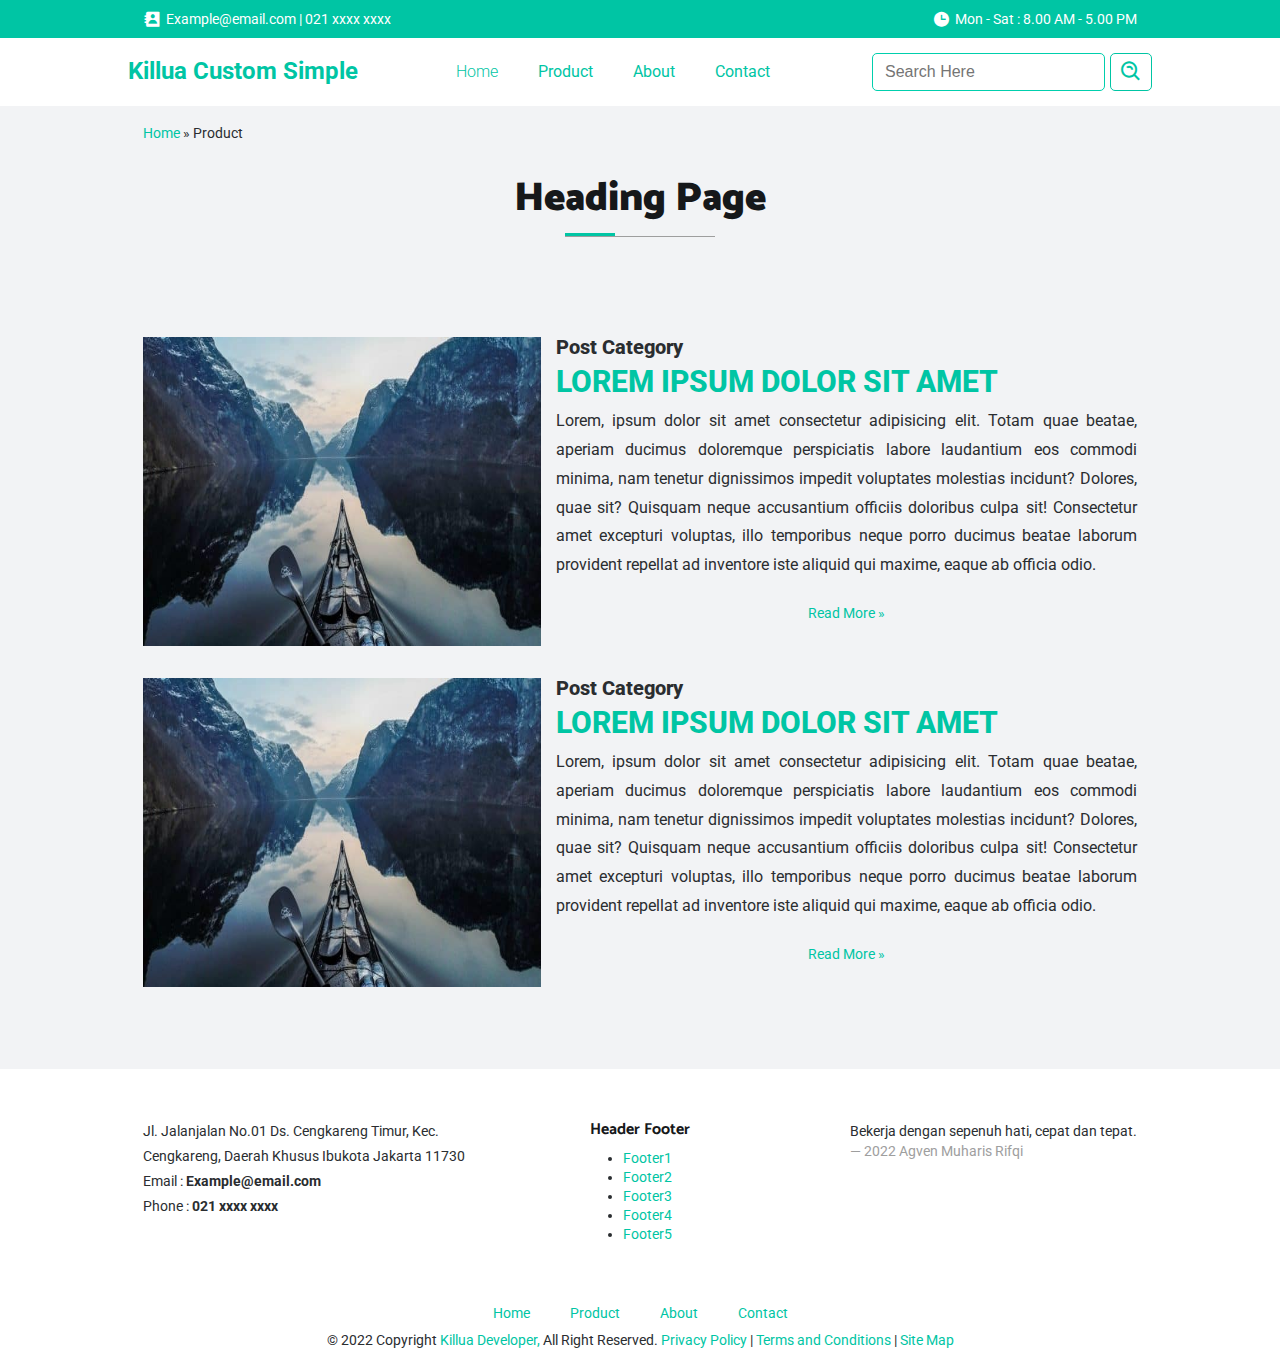
<file: theme-template/index.html>
<!DOCTYPE html>
<html lang="en">

<head>
    <meta charset="UTF-8">
    <meta http-equiv="X-UA-Compatible" content="IE=edge">
    <meta name="viewport" content="width=device-width, initial-scale=1.0">
    <style>
        @import url('https://fonts.googleapis.com/css2?family=Catamaran:wght@700;900&family=Roboto:wght@100;300;400;500;700;900&display=swap');
    </style>
    <link href='https://unpkg.com/boxicons@2.1.2/css/boxicons.min.css' rel='stylesheet'>
    <link rel="stylesheet" href="assets/css/reset.css">
    <link rel="stylesheet" href="assets/css/responsive.css">
    <link rel="stylesheet" href="style.css">
    <title>Index | Killua Custom Simple</title>
</head>

<body>

    <!-- Awal Header -->
    <header>
        <!-- Awal Topbar -->
        <div class="topbar-wrapper">
            <div class="container topbar-content">
                <div class="topbar">
                    <i class='icon-topbar bx bxs-contact'></i>
                    <span class="desc-topbar">Example@email.com | 021 xxxx xxxx</span>
                </div>
                <div class="topbar">
                    <i class='icon-topbar bx bxs-time'></i>
                    <span class="desc-topbar">Mon - Sat : 8.00 AM - 5.00 PM</span>
                </div>
            </div>
        </div>
        <!-- Akhir Topbar -->

        <!-- Awal Navbar -->
        <nav class="navbar-wrapper">
            <div class="container navbar">
                <i id="toggle-nav" class='btn navbar-toggler bx bx-menu'></i>
                <a href="#" class="navbar-brand">
                    <!-- <img class="logo" src="assets/img/Logo.png" alt="Logo" title="Site Logo"> -->
                    <h4 class="title" title="Site Title">Killua Custom Simple</h4>
                </a>
                <div class="navbar-collapse" id="navbar-mobile">
                    <ul class="navbar-nav">
                        <li class="nav-item active">
                            <a href="#" class="nav-link">Home</a>
                        </li>
                        <li class="nav-item">
                            <a href="#" class="nav-link">Product</a>
                        </li>
                        <li class="nav-item">
                            <a href="" class="nav-link">About</a>
                        </li>
                        <li class="nav-item">
                            <a href="" class="nav-link">Contact</a>
                        </li>
                    </ul>
                    <form class="form-search">
                        <input class="form-input" type="search" placeholder="Search Here">
                        <button class="btn-search" type="submit">
                            <i class='btn icon-search bx bx-search-alt'></i>
                        </button>
                    </form>
                </div>
            </div>
        </nav>
        <!-- Akhir Navbar -->
    </header>
    <!-- Akhir Header -->

    <!-- Awal Main -->
    <main>
        <div class="container">
            <div class="breadcrumb">
                <p>
                    <a href="#">Home</a>
                    »
                    <span>Product</span>
                </p>
            </div>
            <h1 class="heading-page">Heading Page</h1>
            <article class="blogpage">
                <div class="post-wrapper">
                    <img class="post-thumbnail" src="assets/img/NGC.jpg" alt="Post">
                    <div class="post-content">
                        <a class="post-category">Post Category</a>
                        <a class="post-title">Lorem Ipsum Dolor Sit Amet</a>
                        <p class="post-content">
                            Lorem, ipsum dolor sit amet consectetur adipisicing elit. Totam quae
                            beatae, aperiam ducimus doloremque perspiciatis labore laudantium eos commodi minima, nam
                            tenetur dignissimos impedit voluptates molestias incidunt? Dolores, quae sit?
                            Quisquam neque accusantium officiis doloribus culpa sit! Consectetur amet excepturi
                            voluptas, illo temporibus neque porro ducimus beatae laborum provident repellat ad inventore
                            iste aliquid qui maxime, eaque ab officia odio.
                        </p>
                        <a class="post-link">Read More »</a>
                    </div>
                </div>
                <div class="post-wrapper">
                    <img class="post-thumbnail" src="assets/img/NGC.jpg" alt="Post">
                    <div class="post-content">
                        <a class="post-category">Post Category</a>
                        <a class="post-title">Lorem Ipsum Dolor Sit Amet</a>
                        <p class="post-content">
                            Lorem, ipsum dolor sit amet consectetur adipisicing elit. Totam quae
                            beatae, aperiam ducimus doloremque perspiciatis labore laudantium eos commodi minima, nam
                            tenetur dignissimos impedit voluptates molestias incidunt? Dolores, quae sit?
                            Quisquam neque accusantium officiis doloribus culpa sit! Consectetur amet excepturi
                            voluptas, illo temporibus neque porro ducimus beatae laborum provident repellat ad inventore
                            iste aliquid qui maxime, eaque ab officia odio.
                        </p>
                        <a class="post-link">Read More »</a>
                    </div>
                </div>
            </article>
        </div>
    </main>
    <!-- Akhir Main -->
    <!-- Awal Footer -->
    <footer class="footer">
        <div class="container">
            <div class="subfooter1">
                <div class="subfooter1-1">
                    <p>
                        Jl. Jalanjalan No.01 Ds. Cengkareng Timur, Kec. Cengkareng, Daerah Khusus Ibukota Jakarta 11730
                    </p>
                    <p>Email : <span>Example@email.com</span></p>
                    <p>Phone : <span>021 xxxx xxxx</span></p>
                </div>
                <div class="subfooter1-2">
                    <h6 class="header-footer">Header Footer</h6>
                    <ul>
                        <li><a href="">Footer1</a></li>
                        <li><a href="">Footer2</a></li>
                        <li><a href="">Footer3</a></li>
                        <li><a href="">Footer4</a></li>
                        <li><a href="">Footer5</a></li>
                    </ul>
                </div>
                <div class="subfooter1-3">
                    <figure>
                        <blockquote>
                            <p>Bekerja dengan sepenuh hati, cepat dan tepat.</p>
                        </blockquote>
                        <figcaption>
                            2022 Agven Muharis Rifqi
                        </figcaption>
                    </figure>
                </div>
            </div>
            <div class="subfooter2">
                <ul class="menu-footer">
                    <li class="footer-link">
                        <a href="">Home</a>
                    </li>
                    <li class="footer-link">
                        <a href="">Product</a>
                    </li>
                    <li class="footer-link">
                        <a href="">About</a>
                    </li>
                    <li class="footer-link">
                        <a href="">Contact</a>
                    </li>
                </ul>
                <div class="copyright-footer">
                    &copy; 2022 Copyright
                    <a href=""> Killua Developer, </a>
                    All Right Reserved.
                    <a href=""> Privacy Policy </a>
                    |
                    <a href=""> Terms and Conditions </a>
                    |
                    <a href=""> Site Map</a>
                </div>
            </div>
        </div>
    </footer>
    <!-- Akhir Footer -->


    <script src="assets/js/all.js"></script>
</body>

</html>
</file>
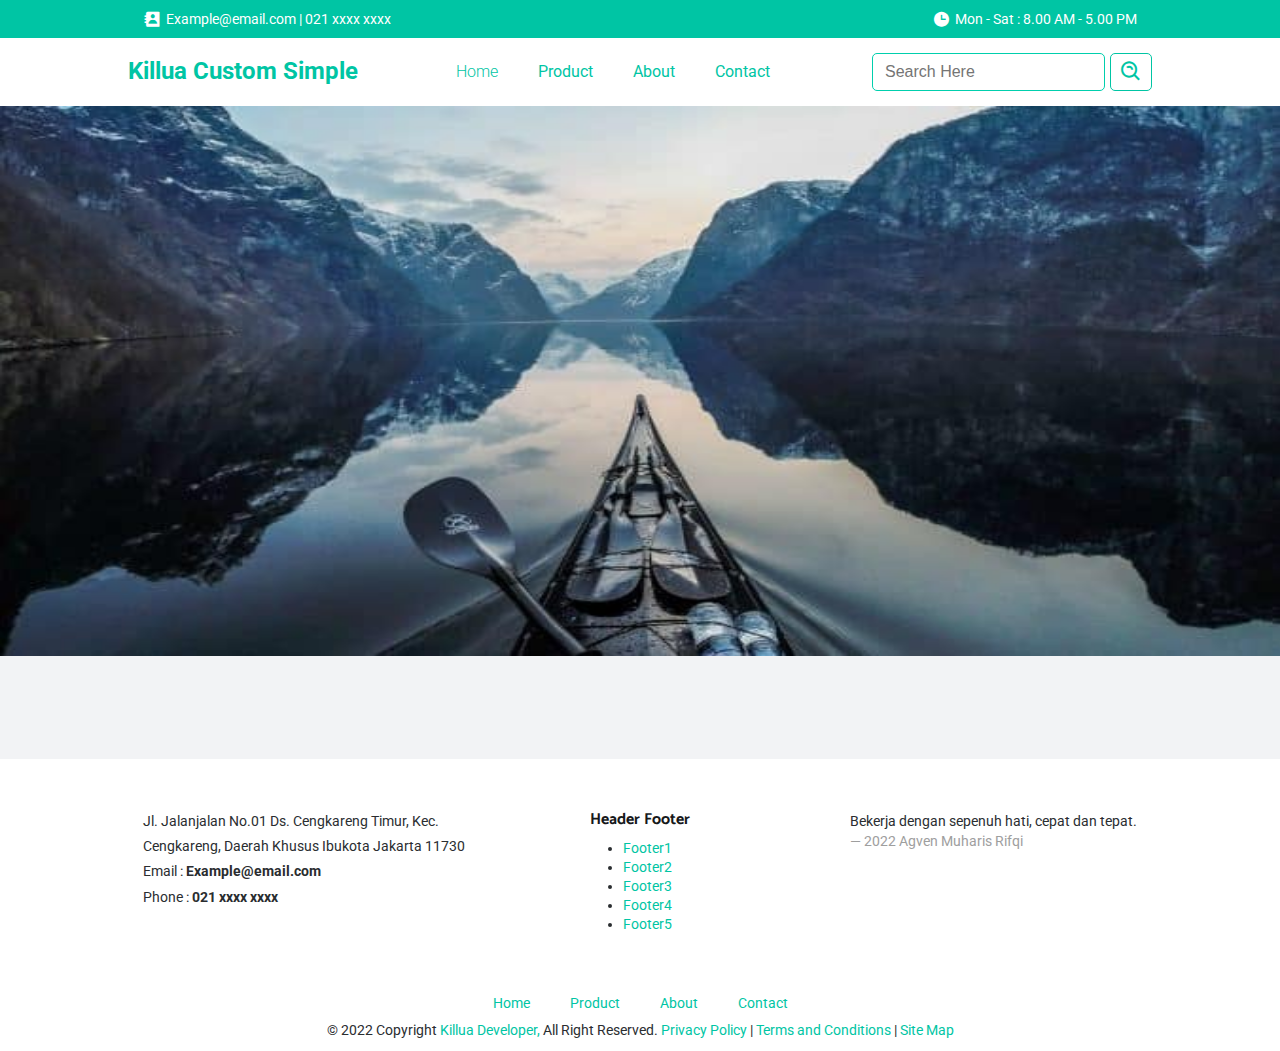
<file: theme-template/frontpage.html>
<!DOCTYPE html>
<html lang="en">

<head>
    <meta charset="UTF-8">
    <meta http-equiv="X-UA-Compatible" content="IE=edge">
    <meta name="viewport" content="width=device-width, initial-scale=1.0">
    <style>
        @import url('https://fonts.googleapis.com/css2?family=Catamaran:wght@700;900&family=Roboto:wght@100;300;400;500;700;900&display=swap');
    </style>
    <link href='https://unpkg.com/boxicons@2.1.2/css/boxicons.min.css' rel='stylesheet'>
    <link rel="stylesheet" href="assets/css/reset.css">
    <link rel="stylesheet" href="assets/css/responsive.css">
    <link rel="stylesheet" href="style.css">
    <title>Front Page | Killua Custom Simple</title>
</head>

<body>

    <!-- Awal Header -->
    <header>
        <!-- Awal Topbar -->
        <div class="topbar-wrapper">
            <div class="container topbar-content">
                <div class="topbar">
                    <i class='icon-topbar bx bxs-contact'></i>
                    <span class="desc-topbar">Example@email.com | 021 xxxx xxxx</span>
                </div>
                <div class="topbar">
                    <i class='icon-topbar bx bxs-time'></i>
                    <span class="desc-topbar">Mon - Sat : 8.00 AM - 5.00 PM</span>
                </div>
            </div>
        </div>
        <!-- Akhir Topbar -->

        <!-- Awal Navbar -->
        <nav class="navbar-wrapper">
            <div class="container navbar">
                <i id="toggle-nav" class='btn navbar-toggler bx bx-menu'></i>
                <a href="#" class="navbar-brand">
                    <!-- <img class="logo" src="assets/img/Logo.png" alt="Logo" title="Site Logo"> -->
                    <h4 class="title" title="Site Title">Killua Custom Simple</h4>
                </a>
                <div class="navbar-collapse" id="navbar-mobile">
                    <ul class="navbar-nav">
                        <li class="nav-item active">
                            <a href="#" class="nav-link">Home</a>
                        </li>
                        <li class="nav-item">
                            <a href="#" class="nav-link">Product</a>
                        </li>
                        <li class="nav-item">
                            <a href="" class="nav-link">About</a>
                        </li>
                        <li class="nav-item">
                            <a href="" class="nav-link">Contact</a>
                        </li>
                    </ul>
                    <form class="form-search">
                        <input class="form-input" type="search" placeholder="Search Here">
                        <button class="btn-search" type="submit">
                            <i class='btn icon-search bx bx-search-alt'></i>
                        </button>
                    </form>
                </div>
            </div>
        </nav>
        <!-- Akhir Navbar -->
    </header>
    <!-- Akhir Header -->

    <!-- Awal Main -->
    <main>
        <img class="jumbotron" src="assets/img/NGC.jpg" alt="Jumbotron">
        <div class="container">
            <article class="frontpage">

            </article>
        </div>
    </main>
    <!-- Akhir Main -->
    <!-- Awal Footer -->
    <footer class="footer">
        <div class="container">
            <div class="subfooter1">
                <div class="subfooter1-1">
                    <p>
                        Jl. Jalanjalan No.01 Ds. Cengkareng Timur, Kec. Cengkareng, Daerah Khusus Ibukota Jakarta 11730
                    </p>
                    <p>Email : <span>Example@email.com</span></p>
                    <p>Phone : <span>021 xxxx xxxx</span></p>
                </div>
                <div class="subfooter1-2">
                    <h6 class="header-footer">Header Footer</h6>
                    <ul>
                        <li><a href="">Footer1</a></li>
                        <li><a href="">Footer2</a></li>
                        <li><a href="">Footer3</a></li>
                        <li><a href="">Footer4</a></li>
                        <li><a href="">Footer5</a></li>
                    </ul>
                </div>
                <div class="subfooter1-3">
                    <figure>
                        <blockquote>
                            <p>Bekerja dengan sepenuh hati, cepat dan tepat.</p>
                        </blockquote>
                        <figcaption>
                            2022 Agven Muharis Rifqi
                        </figcaption>
                    </figure>
                </div>
            </div>
            <div class="subfooter2">
                <ul class="menu-footer">
                    <li class="footer-link">
                        <a href="">Home</a>
                    </li>
                    <li class="footer-link">
                        <a href="">Product</a>
                    </li>
                    <li class="footer-link">
                        <a href="">About</a>
                    </li>
                    <li class="footer-link">
                        <a href="">Contact</a>
                    </li>
                </ul>
                <div class="copyright-footer">
                    &copy; 2022 Copyright
                    <a href=""> Killua Developer, </a>
                    All Right Reserved.
                    <a href=""> Privacy Policy </a>
                    |
                    <a href=""> Terms and Conditions </a>
                    |
                    <a href=""> Site Map</a>
                </div>
            </div>
        </div>
    </footer>
    <!-- Akhir Footer -->


    <script src="assets/js/all.js"></script>
</body>

</html>
</file>
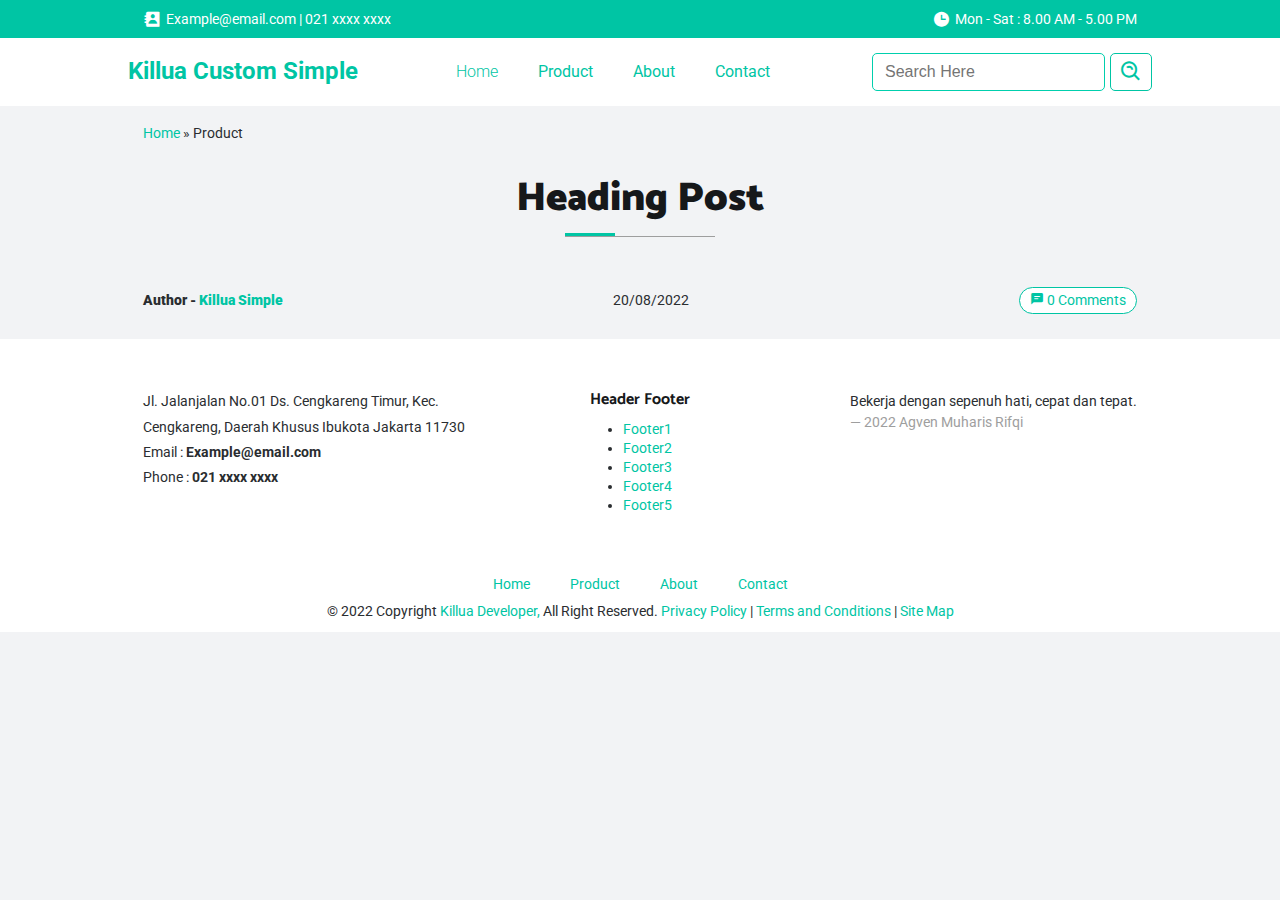
<file: theme-template/single.html>
<!DOCTYPE html>
<html lang="en">

<head>
    <meta charset="UTF-8">
    <meta http-equiv="X-UA-Compatible" content="IE=edge">
    <meta name="viewport" content="width=device-width, initial-scale=1.0">
    <style>
        @import url('https://fonts.googleapis.com/css2?family=Catamaran:wght@700;900&family=Roboto:wght@100;300;400;500;700;900&display=swap');
    </style>
    <link href='https://unpkg.com/boxicons@2.1.2/css/boxicons.min.css' rel='stylesheet'>
    <link rel="stylesheet" href="assets/css/reset.css">
    <link rel="stylesheet" href="assets/css/responsive.css">
    <link rel="stylesheet" href="style.css">
    <title>Single Page | Killua Custom Simple</title>
</head>

<body>

    <!-- Awal Header -->
    <header>
        <!-- Awal Topbar -->
        <div class="topbar-wrapper">
            <div class="container topbar-content">
                <div class="topbar">
                    <i class='icon-topbar bx bxs-contact'></i>
                    <span class="desc-topbar">Example@email.com | 021 xxxx xxxx</span>
                </div>
                <div class="topbar">
                    <i class='icon-topbar bx bxs-time'></i>
                    <span class="desc-topbar">Mon - Sat : 8.00 AM - 5.00 PM</span>
                </div>
            </div>
        </div>
        <!-- Akhir Topbar -->

        <!-- Awal Navbar -->
        <nav class="navbar-wrapper">
            <div class="container navbar">
                <i id="toggle-nav" class='btn navbar-toggler bx bx-menu'></i>
                <a href="#" class="navbar-brand">
                    <!-- <img class="logo" src="assets/img/Logo.png" alt="Logo" title="Site Logo"> -->
                    <h4 class="title" title="Site Title">Killua Custom Simple</h4>
                </a>
                <div class="navbar-collapse" id="navbar-mobile">
                    <ul class="navbar-nav">
                        <li class="nav-item active">
                            <a href="#" class="nav-link">Home</a>
                        </li>
                        <li class="nav-item">
                            <a href="#" class="nav-link">Product</a>
                        </li>
                        <li class="nav-item">
                            <a href="" class="nav-link">About</a>
                        </li>
                        <li class="nav-item">
                            <a href="" class="nav-link">Contact</a>
                        </li>
                    </ul>
                    <form class="form-search">
                        <input class="form-input" type="search" placeholder="Search Here">
                        <button class="btn-search" type="submit">
                            <i class='btn icon-search bx bx-search-alt'></i>
                        </button>
                    </form>
                </div>
            </div>
        </nav>
        <!-- Akhir Navbar -->
    </header>
    <!-- Akhir Header -->

    <!-- Awal Main -->
    <main>
        <div class="container">
            <div class="breadcrumb">
                <p>
                    <a href="#">Home</a>
                    »
                    <span>Product</span>
                </p>
            </div>
            <h1 class="heading-page">Heading Post</h1>
            <article class="singlepost">
                <div class="post-desc">
                    <p><strong>Author - <span style="color: var(--bg-primary);">Killua Simple</span></strong></p>
                    <p>20/08/2022</p>
                    <p class="btn btn-comment">
                        <i class='bx bxs-comment-detail'></i>
                        0 Comments
                    </p>
                </div>
                <div class="post-content">

                </div>
            </article>
        </div>
    </main>
    <!-- Akhir Main -->
    <!-- Awal Footer -->
    <footer class="footer">
        <div class="container">
            <div class="subfooter1">
                <div class="subfooter1-1">
                    <p>
                        Jl. Jalanjalan No.01 Ds. Cengkareng Timur, Kec. Cengkareng, Daerah Khusus Ibukota Jakarta 11730
                    </p>
                    <p>Email : <span>Example@email.com</span></p>
                    <p>Phone : <span>021 xxxx xxxx</span></p>
                </div>
                <div class="subfooter1-2">
                    <h6 class="header-footer">Header Footer</h6>
                    <ul>
                        <li><a href="">Footer1</a></li>
                        <li><a href="">Footer2</a></li>
                        <li><a href="">Footer3</a></li>
                        <li><a href="">Footer4</a></li>
                        <li><a href="">Footer5</a></li>
                    </ul>
                </div>
                <div class="subfooter1-3">
                    <figure>
                        <blockquote>
                            <p>Bekerja dengan sepenuh hati, cepat dan tepat.</p>
                        </blockquote>
                        <figcaption>
                            2022 Agven Muharis Rifqi
                        </figcaption>
                    </figure>
                </div>
            </div>
            <div class="subfooter2">
                <ul class="menu-footer">
                    <li class="footer-link">
                        <a href="">Home</a>
                    </li>
                    <li class="footer-link">
                        <a href="">Product</a>
                    </li>
                    <li class="footer-link">
                        <a href="">About</a>
                    </li>
                    <li class="footer-link">
                        <a href="">Contact</a>
                    </li>
                </ul>
                <div class="copyright-footer">
                    &copy; 2022 Copyright
                    <a href=""> Killua Developer, </a>
                    All Right Reserved.
                    <a href=""> Privacy Policy </a>
                    |
                    <a href=""> Terms and Conditions </a>
                    |
                    <a href=""> Site Map</a>
                </div>
            </div>
        </div>
    </footer>
    <!-- Akhir Footer -->


    <script src="assets/js/all.js"></script>
</body>

</html>
</file>
<file: theme-template/assets/css/responsive.css>
@media (max-width: 992px) {

    /* +--------------------+ */
    /* |    SETUP THEME     | */
    /* +--------------------+ */

    /* +--------------------+ */
    /* |    COMMON STYLE    | */
    /* +--------------------+ */

    .topbar-wrapper {
        position: relative;
        z-index: 2;
    }

    i.navbar-toggler {
        display: block;
        position: relative;
        z-index: 2;
    }

    .navbar-brand {
        position: relative;
        z-index: 2;
    }


    div.navbar-collapse {
        position: absolute;
        bottom: 0;
        left: 0;
        display: flex;
        height: 90%;
        width: 350px;
        max-width: 100%;
        flex-direction: column;
        justify-content: flex-end;
        align-items: center;
        padding: 25px;
        background-color: white;
        transform: translateX(-100%);
        opacity: 0;
        transition: all 1s;
        z-index: 1;
    }

    .navbar-nav {
        flex-direction: column;
        width: 100%;
        flex-grow: 1;
        justify-content: space-evenly;
        order: 2;
    }

    .form-search {
        margin-top: 100px;
    }

    div#navbar-mobile.navbar-collapse.slider {
        opacity: 1;
        transform: translateX(0);
    }

    .subfooter1 {
        flex-direction: column;
    }

    div.subfooter1-1,
    div.subfooter1-2,
    div.subfooter1-3 {
        width: 100%;
    }

    div.subfooter1-2 {
        align-items: flex-start;
    }

    div.subfooter1-3 {
        justify-content: flex-start;
    }

    .subfooter1-1,
    .subfooter1-2 {
        margin-bottom: 25px;
        position: relative;
        padding-bottom: 25px;
    }

    .subfooter1-1::after,
    .subfooter1-2::after {
        content: "";
        display: block;
        position: absolute;
        height: 1px;
        width: 100%;
        background-color: #9e9e9e;
        left: 0;
        bottom: 0;
    }
}

@media (max-width: 768px) {

    /* +--------------------+ */
    /* |    SETUP THEME     | */
    /* +--------------------+ */

    .container {
        width: 90%;
    }

    /* +--------------------+ */
    /* |    COMMON STYLE    | */
    /* +--------------------+ */
    .post-wrapper {
        flex-direction: column;
    }

    img.post-thumbnail {
        width: 100%;
        margin-bottom: 10px;
    }

}

@media (max-width: 542px) {

    /* +--------------------+ */
    /* |    SETUP THEME     | */
    /* +--------------------+ */
    .container {
        width: 100%;
    }

    /* +--------------------+ */
    /* |    COMMON STYLE    | */
    /* +--------------------+ */
}
</file>
<file: theme-template/style.css>
/*

Theme Name: Killua Custom Simple
Theme URI: https://github.com/agvenmuharisrifqi/WordpressThemeSimple
Author: Agven Muharis Rifqi
Author URI: https://github.com/agvenmuharisrifqi
Description:  Killua Custom Simple is a custom theme with all the features you need to create a website. Best for business, corporate, corporate, company profile and personal portfolio. This theme has a clean and elegant design, full width/boxed layout, static/fixed header, two/three/four column footer layout. The home page consists of heroes section, services section, call to action section, news/blog section, social icons, header customization, footer widgets, etc. This theme is fully responsive and is built on a customizer which allows you to configure your website with live preview.
Tags: blog, one-column, custom-logo, custom-menu, featured-images, threaded-comments
Version: 1.0
Requires at least: 5.9
Tested up to: 5.9
Requires PHP: 8.0
License: MIT Licence
License URI: https://opensource.org/licenses/MIT
Text Domain: killuacustomsimple

All files, unless otherwise stated, are released under the MIT License.

Use it to make something cool, have fun, and share what you've learned with others.

*/

/* +--------------------+ */
/* |    SETUP THEME     | */
/* +--------------------+ */

@import url('assets/css/variable.css');

body {
    background-color: var(--bg-secondary);
    font-family: var(--fn-paragraf);
    color: var(--txt-primary);
    font-size: 16px;
}

p {
    line-height: 1.8;
}

h1,
h2,
h3,
h4,
h5,
h6 {
    font-family: var(--fn-heading);
    color: var(--txt-heading);
    font-weight: 700;
    line-height: 1.4;
}

h1 {
    font-size: 2.5rem;
}

h2 {
    font-size: 2.25rem;
}

h3 {
    font-size: 1.75rem;
}

h4 {
    font-size: 1.5rem;
}

h5 {
    font-size: 1.313rem;
}

h6 {
    font-size: 1.125rem;
}

html {
    -webkit-box-sizing: border-box;
    box-sizing: border-box;
}

*,
*::before,
*::after {
    -webkit-box-sizing: inherit;
    box-sizing: inherit;
}

.container {
    width: 80%;
    padding: 0 15px;
    margin: auto;
}

.btn {
    background-color: #fff;
    font-size: 24px;
    text-align: center;
    padding: 0.375rem 0.5rem;
    border-radius: 5px;
    color: var(--bg-primary);
    border: 1px solid var(--bg-primary);
    background-clip: padding-box;
    cursor: pointer;
}

.btn:hover {
    background-color: var(--bg-primary);
    color: #fff;
}

.btn:active {
    background-color: rgb(0, 255, 213);
    border-color: rgb(0, 197, 164);
    box-shadow: 0 0 0 0.1rem rgb(0, 255, 213);
}

a {
    text-decoration: none;
    color: var(--bg-primary);
    cursor: pointer;
    display: inline-block;
}

a:hover {
    color: rgb(38, 117, 104);
}

/* +--------------------+ */
/* |    COMMON STYLE    | */
/* +--------------------+ */

/* Awal Topbar */
.topbar-wrapper {
    background-color: var(--bg-primary);
    padding: 10px 0;
}

.topbar-wrapper .topbar-content {
    display: flex;
    justify-content: space-between;
    flex-wrap: wrap;
    font-size: 14px;
    color: white;
}

.topbar-content .topbar {
    display: flex;
    align-items: center;
}

.topbar-content .topbar .icon-topbar {
    font-size: 18px;
    margin-right: 5px;
}

/* Akhir Topbar */

/* Awal Navbar */
.navbar-wrapper {
    background-color: white;
}

.navbar {
    padding: 15px 0;
    display: flex;
    align-items: center;
    justify-content: flex-start;
}


.navbar-toggler {
    display: none;
    margin-right: 25px;
}

.navbar-brand {
    flex-grow: 1;
    flex-basis: 300px;
}

.navbar-brand .title {
    font-family: var(--txt-heading);
    color: var(--bg-primary);
}

.navbar-collapse {
    flex-grow: 10;
    display: flex;
    align-items: center;
    justify-content: space-between;
}

.navbar-nav {
    display: flex;
    align-items: center;
}

.nav-item {
    margin: 0 20px;
}

.nav-item.active {
    font-weight: 300;
}

.form-search {
    display: flex;
}

.form-search .btn-search {
    margin-left: 5px;
}

/* Akhir Navbar */

/* Awal Main */

.frontpage,
.blogpage {
    padding: 50px 0;
}

.breadcrumb {
    margin: 15px 0;
    font-size: 14px;
}

.heading-page {
    text-align: center;
    font-weight: 900;
    padding: 10px;
    margin-bottom: 50px;
    position: relative;
}

.heading-page::before {
    content: "";
    position: absolute;
    display: block;
    width: 50px;
    height: 4px;
    background: var(--bg-primary);
    bottom: 0;
    left: calc(50% - 75px);
    animation: efek-heading 3s ease-in-out infinite;
}

@keyframes efek-heading {
    0% {
        left: calc(50% - 75px);
    }

    50% {
        left: calc(50% + 25px);
    }

    100% {
        left: calc(50% - 75px);
    }
}

.heading-page::after {
    content: "";
    position: absolute;
    display: block;
    width: 150px;
    height: 1px;
    background: #9e9e9e;
    bottom: 0px;
    left: calc(50% - 75px);
}

.jumbotron {
    width: 100%;
    height: 550px;
}

.post-wrapper {
    display: flex;
    margin-bottom: 2rem;
}

.post-thumbnail {
    width: 40%;
    margin-right: 15px;
}

.post-title {
    display: block;
    font-size: 30px;
    font-weight: 800;
    text-transform: uppercase;
    margin-bottom: 10px;
}

.post-category {
    display: block;
    font-size: 20px;
    text-transform: capitalize;
    font-weight: 800;
    margin-bottom: 10px;
    color: var(--txt-primary);
}

.post-content {
    text-align: justify;
    margin-bottom: 25px;
}

.post-link {
    display: inline-block;
    font-size: 14px;
    width: 100%;
    text-align: center;
}

.post-desc {
    display: flex;
    justify-content: space-between;
    font-size: 14px;
    align-items: center;
    flex-wrap: wrap;
    margin-bottom: 25px;
}

.btn-comment {
    font-size: 14px;
    padding: 0 10px;
    border-radius: 20px;
}


/* Akhir Main */

/* Awal Footer */

footer {
    position: relative;
    background-color: white;
    font-size: 14px;
}

.subfooter1 {
    padding: 50px 0;
    display: flex;
    justify-content: space-between;
}

.subfooter1-1 {
    width: 35%;
}

.subfooter1-1 p span {
    font-weight: 700;
}

.subfooter1-2 {
    width: 30%;
    display: flex;
    flex-direction: column;
    align-items: center;
}

.subfooter1-2 .header-footer {
    margin-bottom: 10px;
    font-size: 16px;
}

.subfooter1-2 li {
    list-style: disc;
    margin-left: 15px;
    margin-bottom: 5px;
}

.subfooter1-3 {
    display: flex;
    justify-content: flex-end;
    width: 35%;
}

.subfooter1-3 figcaption {
    color: #9e9e9e;
}

.subfooter1-3 figcaption::before {
    content: '— ';
}

.subfooter2 {
    padding: 10px 0;
}

.menu-footer {
    display: flex;
    justify-content: center;
    font-size: 14px;
}

.menu-footer .footer-link {
    margin: 0px 20px 10px;
}

.copyright-footer {
    line-height: 1.5;
    text-align: center;
}

/* Akhir Footer */
</file>
